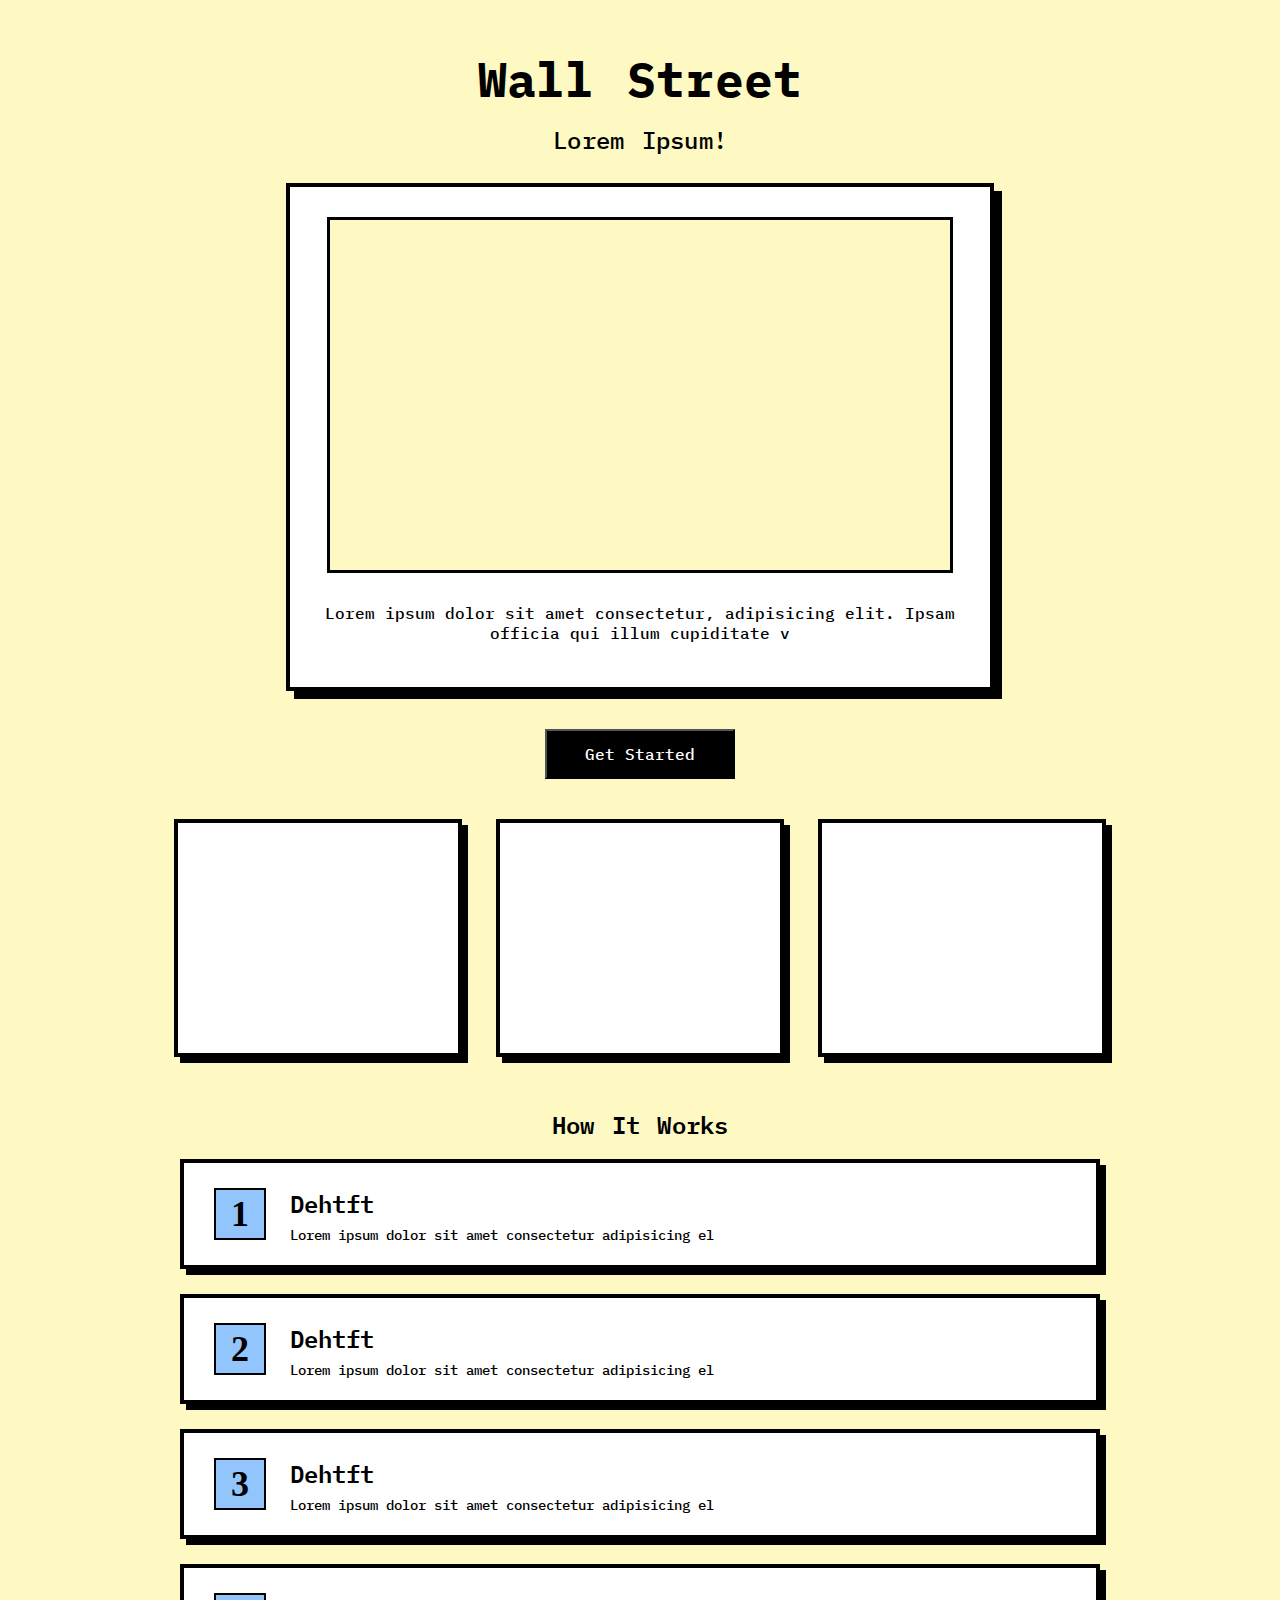
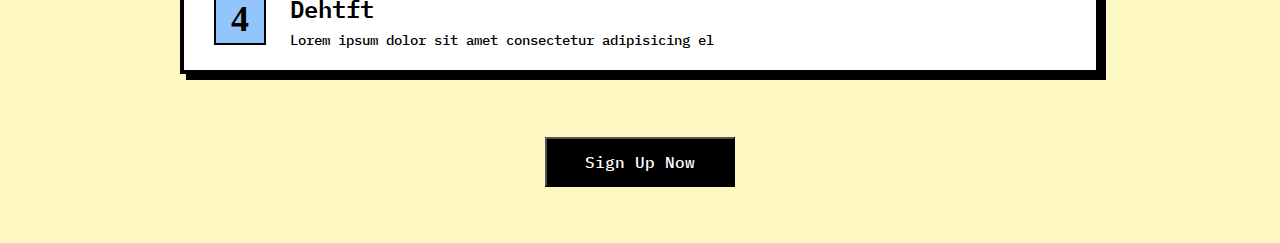
<file: index.html>
<!DOCTYPE html>
<html lang="en">

<head>
   <meta charset="UTF-8">
   <meta name="viewport" content="width=device-width, initial-scale=1.0">
   <title>Stock Market</title>
   <link rel="preconnect" href="https://fonts.googleapis.com">
   <link rel="preconnect" href="https://fonts.gstatic.com" crossorigin>
   <link
      href="https://fonts.googleapis.com/css2?family=IBM+Plex+Mono:ital,wght@0,100;0,200;0,300;0,400;0,500;0,600;0,700;1,100;1,200;1,300;1,400;1,500;1,600;1,700&display=swap"
      rel="stylesheet">
   <link rel="stylesheet" href="style.css">
</head>

<body>
   <header>
      <h1 class="ibm-plex-mono-bold">Wall Street</h1>
      <p class="ibm-plex-mono-medium">Lorem Ipsum!</p>
   </header>

   <div class="box flex">
      <div class="main-box">
         <div class="content1 flex">
            <div class="box-img" style="background-image: url('https://img.etimg.com/thumb/width-1600,height-900,imgsize-1214436,resizemode-75,msid-117145688/markets/stocks/news/dalal-street-week-ahead-market-outlook-remains-bearish-nifty-vulnerable-to-extended-weakness.jpg');"></div>
         </div>
         <p class="text flex ibm-plex-mono-medium">Lorem ipsum dolor sit amet consectetur, adipisicing elit. Ipsam officia qui illum cupiditate v</p>
      </div>
   </div>

   <div class="flex">
      <button class="btn ibm-plex-mono-medium">Get Started</button>
   </div>

   <div class="container flex">
      <div class="info">
         <div class="info-box"></div>
         <div class="info-box"></div>
         <div class="info-box"></div>
      </div>
   </div>

   <div class="working flex">
      <p class=" works ibm-plex-mono-semibold" style="margin-bottom: 30px;">How It Works</p>
   </div>

   <div class="process  ">
      <div class="flex">
         <div class="box1">
            <div class="num">1</div>
            <div class="process-info" style="background-color: white;">
               <h3 class="process-head ibm-plex-mono-semibold" style="background-color: white;">Dehtft</h3>
               <p class="process-detail ibm-plex-mono-medium" style="background-color: white;">Lorem ipsum dolor sit amet consectetur adipisicing el</p>
            </div>
         </div>
      </div>
      
      <div class="flex">
         <div class="box1">
            <div class="num">2</div>
            <div class="process-info" style="background-color: white;">
               <h3 class="process-head ibm-plex-mono-semibold" style="background-color: white;">Dehtft</h3>
               <p class="process-detail ibm-plex-mono-medium" style="background-color: white;">Lorem ipsum dolor sit amet consectetur adipisicing el</p>
            </div>
         </div>
      </div>
      
      <div class="flex">
         <div class="box1">
            <div class="num">3</div>
            <div class="process-info" style="background-color: white;">
               <h3 class="process-head ibm-plex-mono-semibold" style="background-color: white;">Dehtft</h3>
               <p class="process-detail ibm-plex-mono-medium" style="background-color: white;">Lorem ipsum dolor sit amet consectetur adipisicing el</p>
            </div>
         </div>
      </div>
  
      <div class="flex">
         <div class="box1">
            <div class="num">4</div>
            <div class="process-info" style="background-color: white;">
               <h3 class="process-head ibm-plex-mono-semibold" style="background-color: white;">Dehtft</h3>
               <p class="process-detail ibm-plex-mono-medium" style="background-color: white;">Lorem ipsum dolor sit amet consectetur adipisicing el</p>
            </div>
         </div>
      </div>
   </div>
   
   <div class="flex" style="margin-bottom: 1rem;">
      <button class="btn ibm-plex-mono-medium">Sign Up Now</button>
   </div>
  

</body>

</html>
</file>
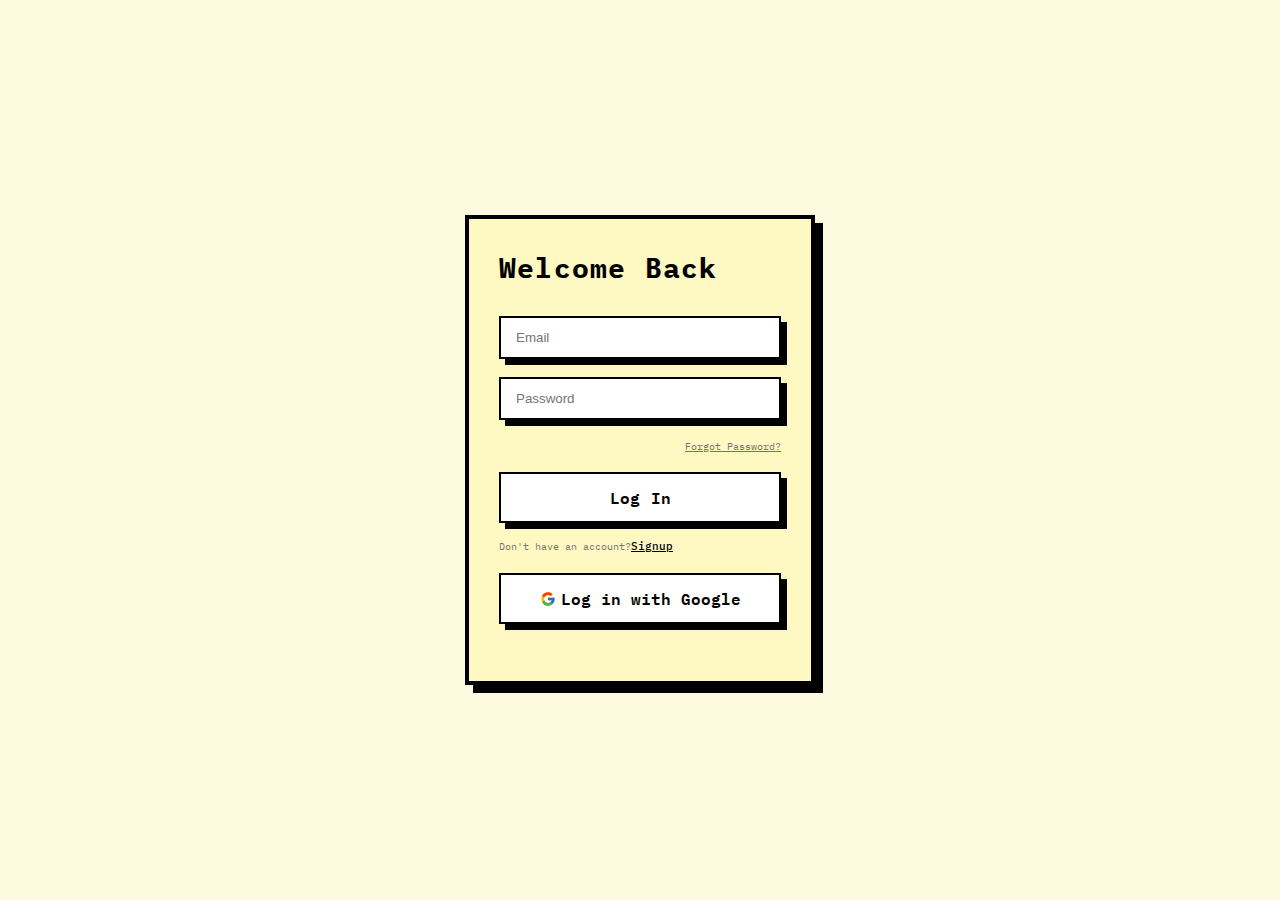
<file: loginPage.html>
<!DOCTYPE html>
<html lang="en">

<head>
    <meta charset="UTF-8">
    <meta name="viewport" content="width=device-width, initial-scale=1.0">
    <title>Get Started</title>
    <link rel="preconnect" href="https://fonts.googleapis.com">
    <link rel="preconnect" href="https://fonts.gstatic.com" crossorigin>
    <link
        href="https://fonts.googleapis.com/css2?family=IBM+Plex+Mono:ital,wght@0,100;0,200;0,300;0,400;0,500;0,600;0,700;1,100;1,200;1,300;1,400;1,500;1,600;1,700&display=swap"
        rel="stylesheet">
    <link rel="stylesheet" href="loginStyle.css">
</head>

<body>
    <div class="form-container">
        <p class="title ibm-plex-mono-bold">Welcome Back</p>
        <form class="form">
            <input type="email" class="input" placeholder="Email" required>
            <input type="password" class="input" placeholder="Password" required>
            <p class="forgot-password-link">
                <span class="forgot-password-lbl ibm-plex-mono-regular">Forgot Password?</span>
            </p>
            <button class="form-btn ibm-plex-mono-semibold">Log In</button>
        </form>
        <p class="signup-label ibm-plex-mono-regular">
            Don't have an account?<span class="signup-link ibm-plex-mono-medium">Signup</span>
        </p>
        <div class="btns-container">
            <div class="google-login-button ibm-plex-mono-semibold">
                <svg stroke="currentColor" fill="currentColor" stroke-width="0" version="1.1" x="0px" y="0px"
                    class="google-icon" viewBox="0 0 48 48" height="1em" width="1em" xmlns="http://www.w3.org/2000/svg" style="background-color: white;">
                    <path fill="#FFC107" d="M43.611,20.083H42V20H24v8h11.303c-1.649,4.657-6.08,8-11.303,8c-6.627,0-12-5.373-12-12
        c0-6.627,5.373-12,12-12c3.059,0,5.842,1.154,7.961,3.039l5.657-5.657C34.046,6.053,29.268,4,24,4C12.955,4,4,12.955,4,24
        c0,11.045,8.955,20,20,20c11.045,0,20-8.955,20-20C44,22.659,43.862,21.35,43.611,20.083z"></path>
                    <path fill="#FF3D00" d="M6.306,14.691l6.571,4.819C14.655,15.108,18.961,12,24,12c3.059,0,5.842,1.154,7.961,3.039l5.657-5.657
        C34.046,6.053,29.268,4,24,4C16.318,4,9.656,8.337,6.306,14.691z"></path>
                    <path fill="#4CAF50" d="M24,44c5.166,0,9.86-1.977,13.409-5.192l-6.19-5.238C29.211,35.091,26.715,36,24,36
        c-5.202,0-9.619-3.317-11.283-7.946l-6.522,5.025C9.505,39.556,16.227,44,24,44z"></path>
                    <path fill="#1976D2"
                        d="M43.611,20.083H42V20H24v8h11.303c-0.792,2.237-2.231,4.166-4.087,5.571
        c0.001-0.001,0.002-0.001,0.003-0.002l6.19,5.238C36.971,39.205,44,34,44,24C44,22.659,43.862,21.35,43.611,20.083z">
                    </path>
                </svg>
                <span style="background-color: white;">Log in with Google</span>
            </div>
        </div>
    </div>
</body>

</html>
</file>
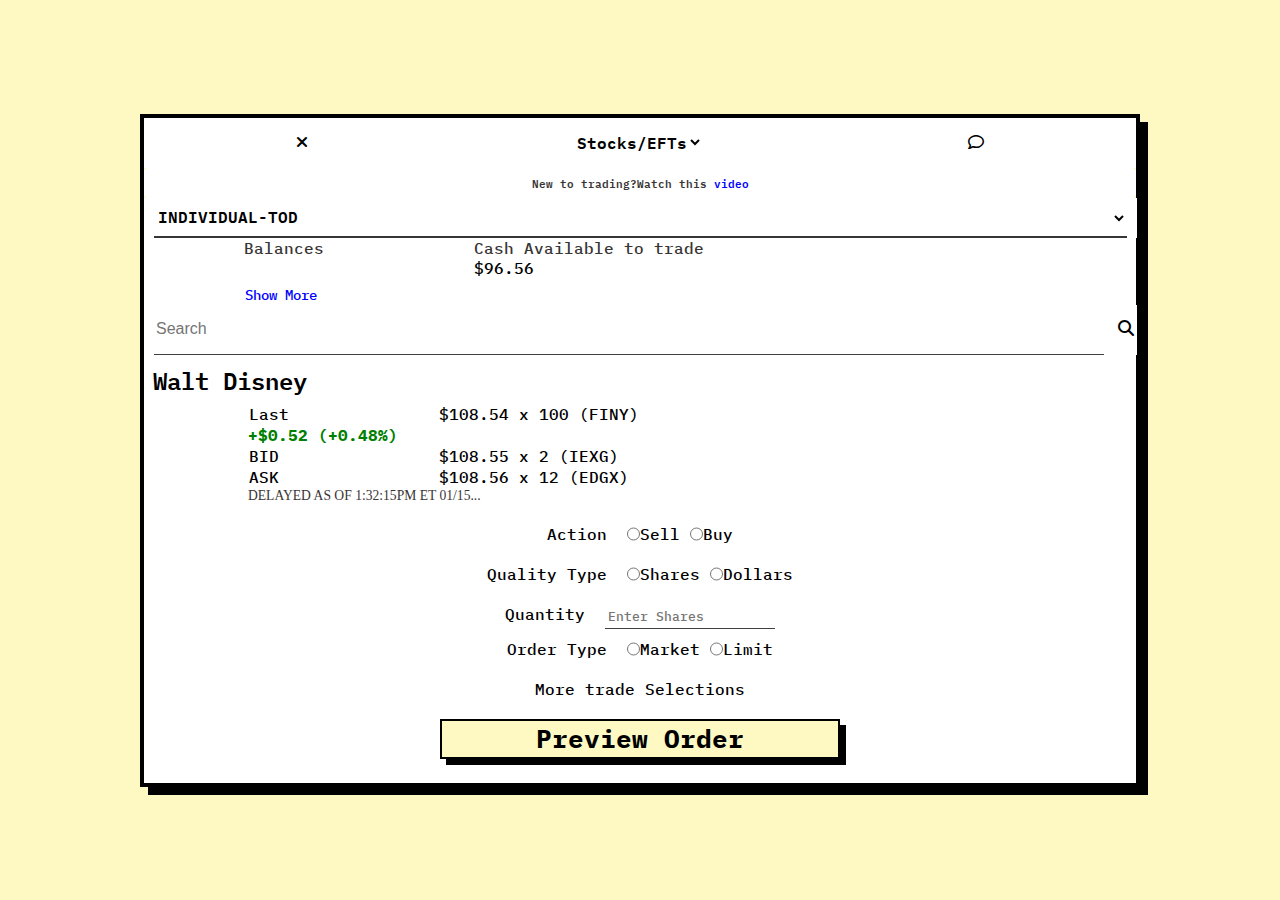
<file: trade.html>
<!DOCTYPE html>
<html lang="en">

<head>
    <meta charset="UTF-8">
    <meta name="viewport" content="width=device-width, initial-scale=1.0">
    <title>Trade</title>
    <link rel="preconnect" href="https://fonts.googleapis.com">
    <link rel="preconnect" href="https://fonts.gstatic.com" crossorigin>
    <link
        href="https://fonts.googleapis.com/css2?family=IBM+Plex+Mono:ital,wght@0,100;0,200;0,300;0,400;0,500;0,600;0,700;1,100;1,200;1,300;1,400;1,500;1,600;1,700&display=swap"
        rel="stylesheet">
    <link rel="stylesheet" href="https://cdnjs.cloudflare.com/ajax/libs/font-awesome/6.7.2/css/all.min.css">

    <link rel="stylesheet" href="trade.css">
</head>

<body>

    <div class="flex justify-center items-center">
        <div class="stock-content" style="max-width: 1000px;">
            <!-- Header -->
            <div class="flex justify-center">
                <div class="header">
                    <div class="close" style="background-color: transparent;">
                        <i class="fa-solid fa-xmark"></i>
                    </div>
                    <div class="types">
                        <select name="" id="" class="ibm-plex-mono-semibold">
                            <option value="Stocks/EFTs">Stocks/EFTs</option>
                        </select>
                    </div>
                    <div class="msg" style="background-color: transparent;">
                        <i class="fa-regular fa-comment"></i>
                    </div>
                </div>
            </div>
            <!-- New to trading banner -->
            <div class="flex justify-center">
                <div class="new-to-trading flex justify-center items-center ibm-plex-mono-regular">
                    <p>New to trading? </p><span>Watch this <a>video</a></span>
                </div>
            </div>
            <!-- Account Info -->

            <div>
                <div class="flex">
                    <div class="individual flex items-center">
                        <select name="" id="" class="ibm-plex-mono-semibold">
                            <option value="individual-tod">INDIVIDUAL-TOD</option>
                        </select>
                    </div>
                </div>
                <div class="bgcolor-white">
                    <div class="balance flex ibm-plex-mono-medium">
                        <span>Balances</span>
                        <div class="cash">
                            <span>Cash Available to trade</span>
                            <p>$96.56</p>
                        </div>
                    </div>
                    <button class="show-more ibm-plex-mono-medium">Show More</button>
                </div>
            </div>

            <!-- Stock Info -->
            <div class="stock-info">
                <div class="relative search">
                    <input type="text" value="" placeholder="Search">
                    <i class="fa-solid fa-magnifying-glass"></i>
                </div>
                <h3 class="flex items-center ibm-plex-mono-semibold">Walt Disney</h3>
                <div class="mb-4" style="background-color: white;">
                    <div class="flex justify-start mb-1 ibm-plex-mono-medium" style="background-color: white;">
                        <span style="margin-left: 100px; background-color: white;">Last</span>
                        <span style="margin-left: 150px; background-color: white;">$108.54 x 100 (FINY)</span>
                    </div>
                    <div class="ibm-plex-mono-medium flex justify-start"
                        style="color: green;font-weight:700; margin-left: 100px; background-color: white;">+$0.52
                        (+0.48%)</div>
                    <div class="flex justify-start mb-1 ibm-plex-mono-medium" style="background-color: white;">
                        <span style="margin-left: 100px; background-color: white;">BID</span>
                        <span style="margin-left: 160px; background-color: white;">$108.55 x 2 (IEXG)</span>
                    </div>
                    <div class="flex justify-start mb-1 ibm-plex-mono-medium" style="background-color: white;">
                        <span style="margin-left: 100px; background-color: white;">ASK</span>
                        <span style="margin-left: 160px; background-color: white;">$108.56 x 12 (EDGX)</span>
                    </div>
                    <div class="time" style="margin-left: 100px;">DELAYED AS OF 1:32:15PM ET 01/15...</div>
                    <div class="selection flex justify-center items-center ibm-plex-mono-medium"
                        style="background-color: white;">
                        <span style="background-color: white;">Action</span>
                        <div class="buy-sell flex ibm-plex-mono-medium"
                            style="margin-left: 20px; background-color: white;">
                            <input type="radio" name="buy-or-sell" id="sell">
                            <label for="sell" style="background-color: white;">Sell</label>
                            <input type="radio" name="buy-or-sell" id="buy"
                                style="margin-left: 10px; background-color: white;">
                            <label for="buy" style="background-color: white;">Buy</label>
                        </div>
                    </div>
                    <div class="selection flex justify-center items-center ibm-plex-mono-medium"
                        style="background-color: white;">
                        <span style="background-color: white;">Quality Type</span>
                        <div class="buy-sell flex ibm-plex-mono-medium"
                            style="margin-left: 20px; background-color: white;">
                            <input type="radio" name="shares-or-dollars" id="shares">
                            <label for="shares" style="background-color: white;">Shares</label>
                            <input type="radio" name="shares-or-dollars" id="dollars" style="margin-left: 10px;">
                            <label for="dollars" style="background-color: white;">Dollars</label>
                        </div>
                    </div>

                    <div class="flex justify-center ibm-plex-mono-medium" style="background-color: white;">
                        <span style="background-color: white;">Quantity</span>
                        <input type="number" placeholder="Enter Shares" class="quantity ibm-plex-mono-medium"
                            style="margin-left: 20px;">
                    </div>

                    <div class="selection flex justify-center items-center ibm-plex-mono-medium"
                        style="background-color: white;">
                        <span style="background-color: white;">Order Type</span>
                        <div class="buy-sell flex ibm-plex-mono-medium"
                            style="margin-left: 20px; background-color: white;">
                            <input type="radio" name="market-or-limit" id="market">
                            <label for="market" style="background-color: white;">Market</label>
                            <input type="radio" name="market-or-limit" id="limit" style="margin-left: 10px;">
                            <label for="limit" style="background-color: white;">Limit</label>
                        </div>
                    </div>
                    <div class="more-trade flex justify-center ibm-plex-mono-medium" style="background-color: white;">
                        <p style="background-color: white;">More trade Selections</p>
                    </div>
                    <div class="preview flex justify-center items-center" style="background-color: white;">
                        <button class="ibm-plex-mono-bold">Preview Order</button>
                    </div>
                </div>

            </div>
        </div>
    </div>
</body>

</html>
</file>
<file: style.css>
.ibm-plex-mono-thin {
  font-family: "IBM Plex Mono", serif;
  font-weight: 100;
  font-style: normal;
}
.ibm-plex-mono-extralight {
  font-family: "IBM Plex Mono", serif;
  font-weight: 200;
  font-style: normal;
}
.ibm-plex-mono-light {
  font-family: "IBM Plex Mono", serif;
  font-weight: 300;
  font-style: normal;
}
.ibm-plex-mono-regular {
  font-family: "IBM Plex Mono", serif;
  font-weight: 400;
  font-style: normal;
}
.ibm-plex-mono-medium {
  font-family: "IBM Plex Mono", serif;
  font-weight: 500;
  font-style: normal;
}
.ibm-plex-mono-semibold {
  font-family: "IBM Plex Mono", serif;
  font-weight: 600;
  font-style: normal;
}
.ibm-plex-mono-bold {
  font-family: "IBM Plex Mono", serif;
  font-weight: 700;
  font-style: normal;
}
.ibm-plex-mono-thin-italic {
  font-family: "IBM Plex Mono", serif;
  font-weight: 100;
  font-style: italic;
}
.ibm-plex-mono-extralight-italic {
  font-family: "IBM Plex Mono", serif;
  font-weight: 200;
  font-style: italic;
}
.ibm-plex-mono-light-italic {
  font-family: "IBM Plex Mono", serif;
  font-weight: 300;
  font-style: italic;
}
.ibm-plex-mono-regular-italic {
  font-family: "IBM Plex Mono", serif;
  font-weight: 400;
  font-style: italic;
}
.ibm-plex-mono-medium-italic {
  font-family: "IBM Plex Mono", serif;
  font-weight: 500;
  font-style: italic;
}
.ibm-plex-mono-semibold-italic {
  font-family: "IBM Plex Mono", serif;
  font-weight: 600;
  font-style: italic;
}
.ibm-plex-mono-bold-italic {
  font-family: "IBM Plex Mono", serif;
  font-weight: 700;
  font-style: italic;
}
/* ----------------------------------------------------------------------------------------------------------------------------------------------------- */
*{
  border: border-box;
  margin: 0;
  background-color: #fef9c3;
}
.flex {
  display: flex;
  justify-content: center;
}
.items-center {
  align-items: center;
}
/* ------------------------------------------------------------------------------- */
header h1 {
  font-size: 3rem;
  margin-top: 3rem;
  display: flex;
  justify-content: center;
  letter-spacing: 0.25px;
  word-spacing: 3px;
}
header p {
  font-size: 1.5rem;
  display: flex;
  justify-content: center;
  margin-top: 0.85rem;
  margin-bottom: 0.85rem;
  letter-spacing: 0.25px;
  word-spacing: 3px;
}
/* -------------------------------------------------------------------------------------------------------------------------- */
.main-box {
  height: 500px;
  width: 700px;
  background-color: white;
  border: 4px solid black;
  box-shadow: 8px 8px;
  margin-top: 0.85rem;
}
.content1 {
  background-color: white;
}
.box-img {
  height: 350px;
  width: 620px;
  background-size: cover;
  margin-top: 30px;
  border: 3px solid black;
}
.main-box p {
  margin-top: 30px;
  font-size: 1rem;
  background-color: white;
  text-align: center;
  padding-left: 20px;
  padding-right: 20px;
}
/* ---------------------------------------------------------------------------------------------------------------------------------------- */
.btn {
  height: 50px;
  width: 190px;
  margin-top: 38px;
  color: white;
  background-color: black;
  font-size: 1rem;
  margin-bottom: 40px;
  transition-duration: .3s;
}
/* -------------------------------------------------------------------------------------------------- */

.info {
  height: 250px;
  width: 1000px;
  display: flex;
  flex-direction: row;
  justify-content: space-evenly;
  margin-bottom: 50px;
}
.info-box {
  height: 230px;
  width: 280px;
  background-color: white;
  border: 4px solid black;
  box-shadow: 6px 6px;
}
/* ----------------------------------------------------------------------------------------------------------------- */
.works {
  height: 10px;
  width: 190px;
  font-size: 1.5rem;
  display: flex;
  justify-content: center;
  align-items: center;
  letter-spacing: 0.25px;
  word-spacing: 3px;
}
.box1 {
  display: flex;
  align-items: center;
  border: 4px solid black;
  background-color: white;
  padding: 6px;
  box-shadow: 6px 6px;
  height: 90px;
  width: 900px;
  margin-bottom: 25px;
}
.num {
  font-size: 2.25rem;
  line-height: 2.5rem;
  font-weight: 700;
  background-color: rgb(147, 197, 253);
  border: 2px solid black;
  display: flex;
  justify-content: center;
  align-items: center;
  width: 3rem;
  height: 3rem;
  margin-right: 1.5rem;
  margin-left: 1.5rem;
}
.process-info h3 {
  font-size: 1.5rem;
  margin-bottom: 2.5px;
  margin-top: 0;
}
.process-info p {
  font-size: 0.9rem;
}
/* ---------------------------------------------------------------------------------------------------------------------------------------------------------------------- */
.btn:hover {
  cursor: pointer;
  box-shadow: 2px 2px rgb(44, 43, 43);
  border: 2px solid rgb(44, 43, 43);
}
/* ------------------------------------------------------------------------------------------------------------------------------ */
/* Login Page */
</file>
<file: loginStyle.css>
.ibm-plex-mono-thin {
    font-family: "IBM Plex Mono", serif;
    font-weight: 100;
    font-style: normal;
  }
  
  .ibm-plex-mono-extralight {
    font-family: "IBM Plex Mono", serif;
    font-weight: 200;
    font-style: normal;
  }
  
  .ibm-plex-mono-light {
    font-family: "IBM Plex Mono", serif;
    font-weight: 300;
    font-style: normal;
  }
  
  .ibm-plex-mono-regular {
    font-family: "IBM Plex Mono", serif;
    font-weight: 400;
    font-style: normal;
  }
  
  .ibm-plex-mono-medium {
    font-family: "IBM Plex Mono", serif;
    font-weight: 500;
    font-style: normal;
  }
  
  .ibm-plex-mono-semibold {
    font-family: "IBM Plex Mono", serif;
    font-weight: 600;
    font-style: normal;
  }
  
  .ibm-plex-mono-bold {
    font-family: "IBM Plex Mono", serif;
    font-weight: 700;
    font-style: normal;
  }
  
  .ibm-plex-mono-thin-italic {
    font-family: "IBM Plex Mono", serif;
    font-weight: 100;
    font-style: italic;
  }
  
  .ibm-plex-mono-extralight-italic {
    font-family: "IBM Plex Mono", serif;
    font-weight: 200;
    font-style: italic;
  }
  
  .ibm-plex-mono-light-italic {
    font-family: "IBM Plex Mono", serif;
    font-weight: 300;
    font-style: italic;
  }
  
  .ibm-plex-mono-regular-italic {
    font-family: "IBM Plex Mono", serif;
    font-weight: 400;
    font-style: italic;
  }
  
  .ibm-plex-mono-medium-italic {
    font-family: "IBM Plex Mono", serif;
    font-weight: 500;
    font-style: italic;
  }
  
  .ibm-plex-mono-semibold-italic {
    font-family: "IBM Plex Mono", serif;
    font-weight: 600;
    font-style: italic;
  }
  
  .ibm-plex-mono-bold-italic {
    font-family: "IBM Plex Mono", serif;
    font-weight: 700;
    font-style: italic;
  }
  



* {
    border: border-box;
    margin: 0;
    background-color: #fefae0;
}

body {
    height: 100%;
    width: 100%;
    position: fixed;
    display: flex;
    justify-content: center;
    align-items: center;
}
.form-container {
    width: 350px;
    height: 470px;
    background-color: #fef9c3;
    border: 4px solid black;
    box-shadow: 8px 8px;
    box-sizing: border-box;
    padding: 20px 30px;
}
.title {
    font-size: 28px;
    background-color: #fef9c3;
    letter-spacing: 1.2px;
    margin: 10px 0 30px 0;
}
.form {
    width: 100%;
    display: flex;
    flex-direction: column;
    gap: 18px;
    margin-bottom: 15px;
    background-color: #fef9c3;
}
.input {
    border: 2px solid black;
    box-shadow: 6px 6px;
    outline: 0 !important;
    box-sizing: border-box;
    padding: 12px 15px;
    background-color: white;
}
.forgot-password-link {
    text-decoration: underline;
    margin: 0;
    text-align: end;
    color: #747474;
    background-color: #fef9c3;
    font-size: 0.85rem;
    text-decoration-color: #747474;
}
.forgot-password-lbl {
    background-color: #fef9c3;
    cursor: pointer;
    font-size: 10px;
}
.forgot-password-lbl:hover, .forgot-password-link:hover{
    color: black;
    text-decoration-color: black;
}
.form-btn {
    padding: 10px 15px;
    outline: 0 !important;
    border: 2px solid black;
    background-color: white;
    box-shadow: 6px 6px;
    cursor: pointer;
    transition: 0s;
    font-size: 1rem;
    word-spacing: 1px;
}
.form-btn:active {
    box-shadow: 4px 4px;
}
.signup-label {
    margin-left: 0px;
    font-size: 10px;
    color: #747474;
    background-color: #fef9c3;
    margin-bottom: 1rem;
    margin-top: 1rem;
}
.signup-link {
    background-color: #fef9c3;
    color: black;
    text-decoration: underline;
    text-decoration-color: black;
    font-size: 11px;
    cursor: pointer;
}
.btns-container {
    width: 100%;
    display: flex;
    flex-direction: column;
    justify-content: flex-start;
    margin-top: 20px;
    gap: 15px;
}
.google-login-button {
    box-sizing: border-box;
    padding: 10px 15px;
    border: 2px solid black;
    box-shadow: 6px 6px;
    background-color: white;
    cursor: pointer;
    display: flex;
    justify-content: center;
    align-items: center;
    font-size: 1rem;
    gap: 5px;
}
.google-login-button:active {
  box-shadow: 4px 4px;
}
</file>
<file: trade.css>
.ibm-plex-mono-thin {
    font-family: "IBM Plex Mono", serif;
    font-weight: 100;
    font-style: normal;
}

.ibm-plex-mono-extralight {
    font-family: "IBM Plex Mono", serif;
    font-weight: 200;
    font-style: normal;
}

.ibm-plex-mono-light {
    font-family: "IBM Plex Mono", serif;
    font-weight: 300;
    font-style: normal;
}

.ibm-plex-mono-regular {
    font-family: "IBM Plex Mono", serif;
    font-weight: 400;
    font-style: normal;
}

.ibm-plex-mono-medium {
    font-family: "IBM Plex Mono", serif;
    font-weight: 500;
    font-style: normal;
}

.ibm-plex-mono-semibold {
    font-family: "IBM Plex Mono", serif;
    font-weight: 600;
    font-style: normal;
}

.ibm-plex-mono-bold {
    font-family: "IBM Plex Mono", serif;
    font-weight: 700;
    font-style: normal;
}

.ibm-plex-mono-thin-italic {
    font-family: "IBM Plex Mono", serif;
    font-weight: 100;
    font-style: italic;
}

.ibm-plex-mono-extralight-italic {
    font-family: "IBM Plex Mono", serif;
    font-weight: 200;
    font-style: italic;
}

.ibm-plex-mono-light-italic {
    font-family: "IBM Plex Mono", serif;
    font-weight: 300;
    font-style: italic;
}

.ibm-plex-mono-regular-italic {
    font-family: "IBM Plex Mono", serif;
    font-weight: 400;
    font-style: italic;
}

.ibm-plex-mono-medium-italic {
    font-family: "IBM Plex Mono", serif;
    font-weight: 500;
    font-style: italic;
}

.ibm-plex-mono-semibold-italic {
    font-family: "IBM Plex Mono", serif;
    font-weight: 600;
    font-style: italic;
}

.ibm-plex-mono-bold-italic {
    font-family: "IBM Plex Mono", serif;
    font-weight: 700;
    font-style: italic;
}
/* -------------------------------------------------------------------------------------- */
.flex {
    display: flex;
}
.justify-center {
    justify-content: center;
}
.justify-between {
    justify-content: space-between;
}
.justify-start {
    justify-content: flex-start;
}
.items-center {
    align-items: center;
}
.relative {
    position: relative;
}
.absolute {
    position: absolute;
}
.fixed {
    position: fixed;
}
.mb-1 {
    margin: 1px;
}
.mb-4 {
    margin: 4px;
}
.bgcolor-white {
    background-color: white;
}
* {
    box-sizing: border-box;
    margin: 0;
    background-color: #fef9c3;
}
body {
    height: 100%;
    width: 100%;
    position: fixed;
    display: flex;
    justify-content: center;
    align-items: center;
}

/* --------------------------------------------------- */
.stock-content {
    border-right: 4px solid black;
    border-left: 4px solid black;
    background-color: white;
    border-bottom: 4px solid black;
    border-top: 4px solid black;
    box-shadow: 8px 8px;
}
.header {
    width: 1000px;
    height: 50px;
    padding: 20px;
    display: flex;
    justify-content: space-around;
    align-items: center;
    /* border: 2px solid red; */
    background-color: white;
}
.header i{
    background-color: white;
}
.types select {
    border: none;
    outline: none;
    background-color: white;
    font-size: 1rem;
}
/* -------------------------------------------------------- */
.new-to-trading {
    height: 30px;
    width: 1000px;
    background-color: white;
    border-radius: 4px;
    padding: 3px;
    color: rgb(56, 53, 53);
}
.new-to-trading p, .new-to-trading a, .new-to-trading span {
    font-size: 11px;
    font-weight: 600;
    background-color: white;
}
.new-to-trading a {
    color: blue;
    font-size: 11px;

}
.new-to-trading a:hover {
    text-decoration: underline;
    cursor: pointer;
}
/* --------------------------------------------------------------- */
.individual {
    height: 40px;
    max-width: 993px;
    background-color: white;
}
.individual select {
    height: 40px;
    background-color: transparent;
    border: none;
    outline: none;
    box-sizing: none;
    padding: 0;
    width: 990px;
    margin-left: 10px;
    margin-right: 10px;
    font-size: 1rem;
    border-bottom: 2px solid rgb(56, 53, 53);
}
.individual select:focus {
    border-bottom: 3px solid #4caf50;
}
.balance {
    justify-content: flex-start;
    margin-left: 100px;
    margin-right: 10px;
    background-color: white;
}
.cash {
    margin-left: 150px;
    margin-bottom: 7px;
    background-color: white;
}
.balance span {
    color: rgb(56, 53, 53);
    background-color: white;
}
.balance p {
    color: black;
    background-color: white;
    font-weight: 500;
}
.show-more {
    color: blue;
    background-color: white;
    border: none;
    margin-left: 95px;
    font-size: 0.85rem;
    margin-bottom: 4px rgb(56, 53, 53);
}
.show-more:hover {
    text-decoration: underline;
    cursor: pointer;
}
/* ---------------------------------------------------------------------*/
.search {
    width: 993px;
    height: 50px;
    background-color: white;
}
.search input {
    height: 100%;
    width: 950px;
    background-color: transparent;
    border: none;
    outline: none;
    font-size: 1rem;
    margin-left: 10px;
    margin-right: 10px;
    border-bottom: 1px solid #404040;
    margin-bottom: 50px;
}
.search i{
    background-color: white;
}
.search input:focus {
    border-bottom: 3px solid #4caf50;
}
.stock-info {
    background-color: white;
}
.stock-info h3 {
    height: 40px;
    margin-top: 5px;
    margin-left: 9px;
    font-size: 1.5rem;
    background-color: white;
}
.stock-info .time {
    color: rgb(56, 53, 53);
    font-size: 0.85rem;
    margin-bottom: 20px;
    background-color: white;
}
/* ---------------------------------------------------------------------------------- */
.selection{
    margin-bottom: 20px;
}
.quantity {
    margin-bottom: 10px;
}
.selection, .quantity {
    display: flex;
    justify-content: center;
}
.buy-sell button {
    /* width: 200px; */
    background-color: transparent;
    outline: none;
}
.buy-sell button:focus {
    background-color: green;
}
.quantity {
    background-color: transparent;
    outline: none;
    border: none;
    border-bottom: 1px solid #404040;
    color: black;
    /* width: auto; */
    padding: 3px;
    margin-bottom: 10px;
    /* display: flex; */
    /* justify-content: flex-start; */
}
.more-trade p{
    font-size: 1rem;
}
.preview button{
    font-size: 1.6rem;
    height: 40px;
    width: 400px;
    margin-bottom: 20px;
    margin-top: 20px;
    border: 2px solid black;
    box-shadow: 6px 6px;
}
.preview button:active {
    box-shadow: 4px 4px;
}
</file>
